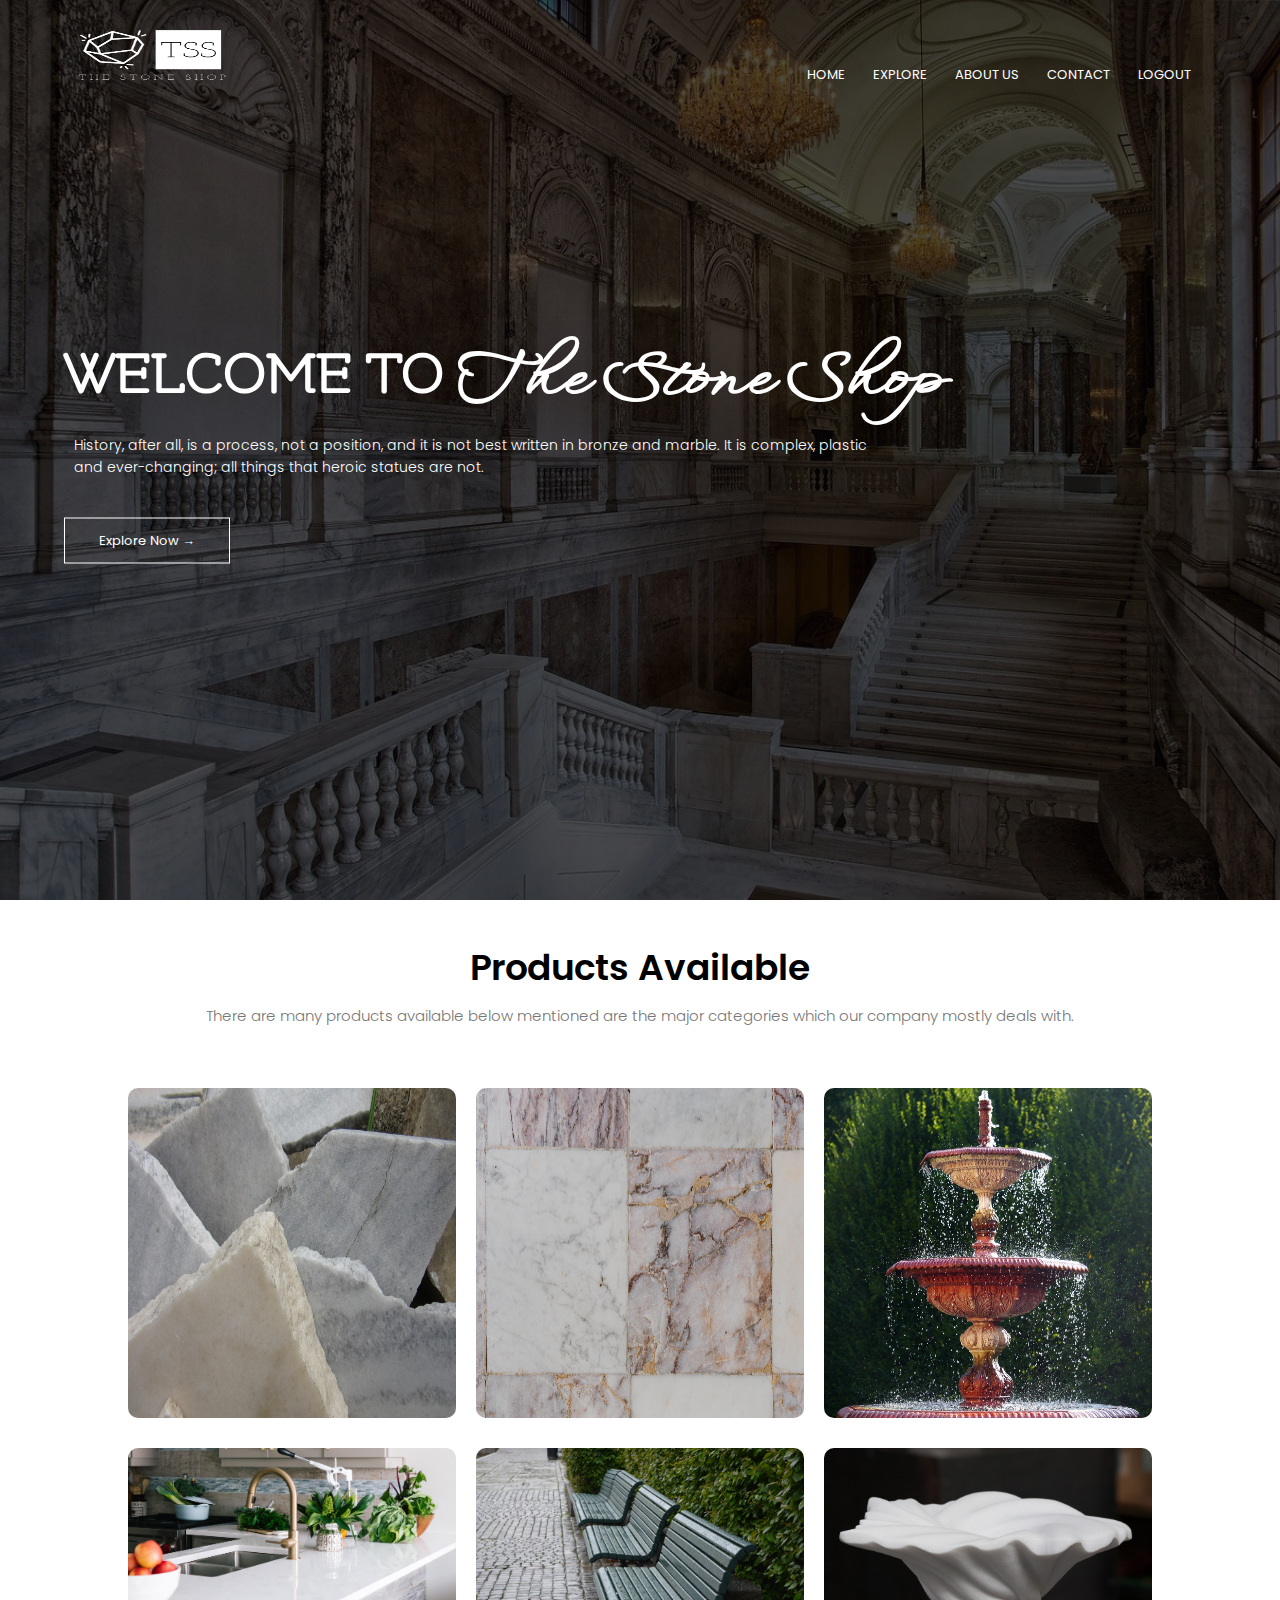
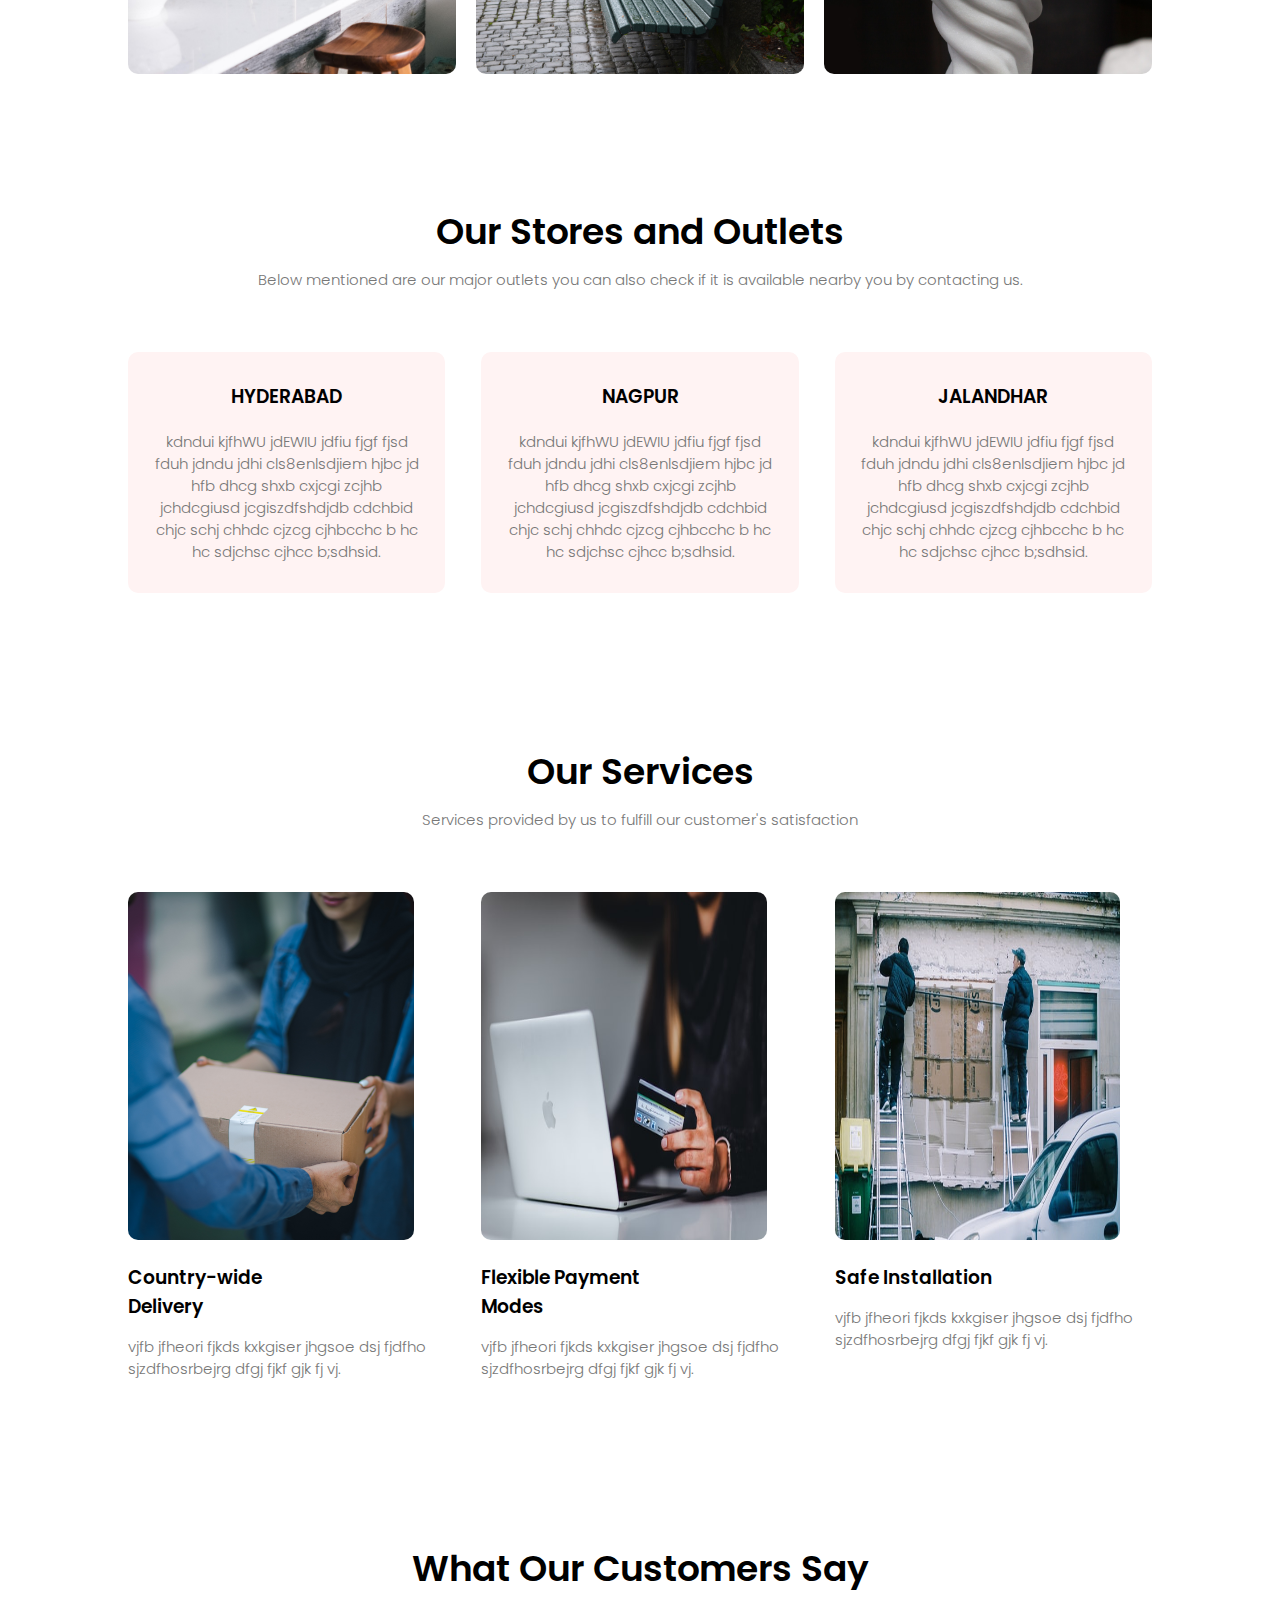
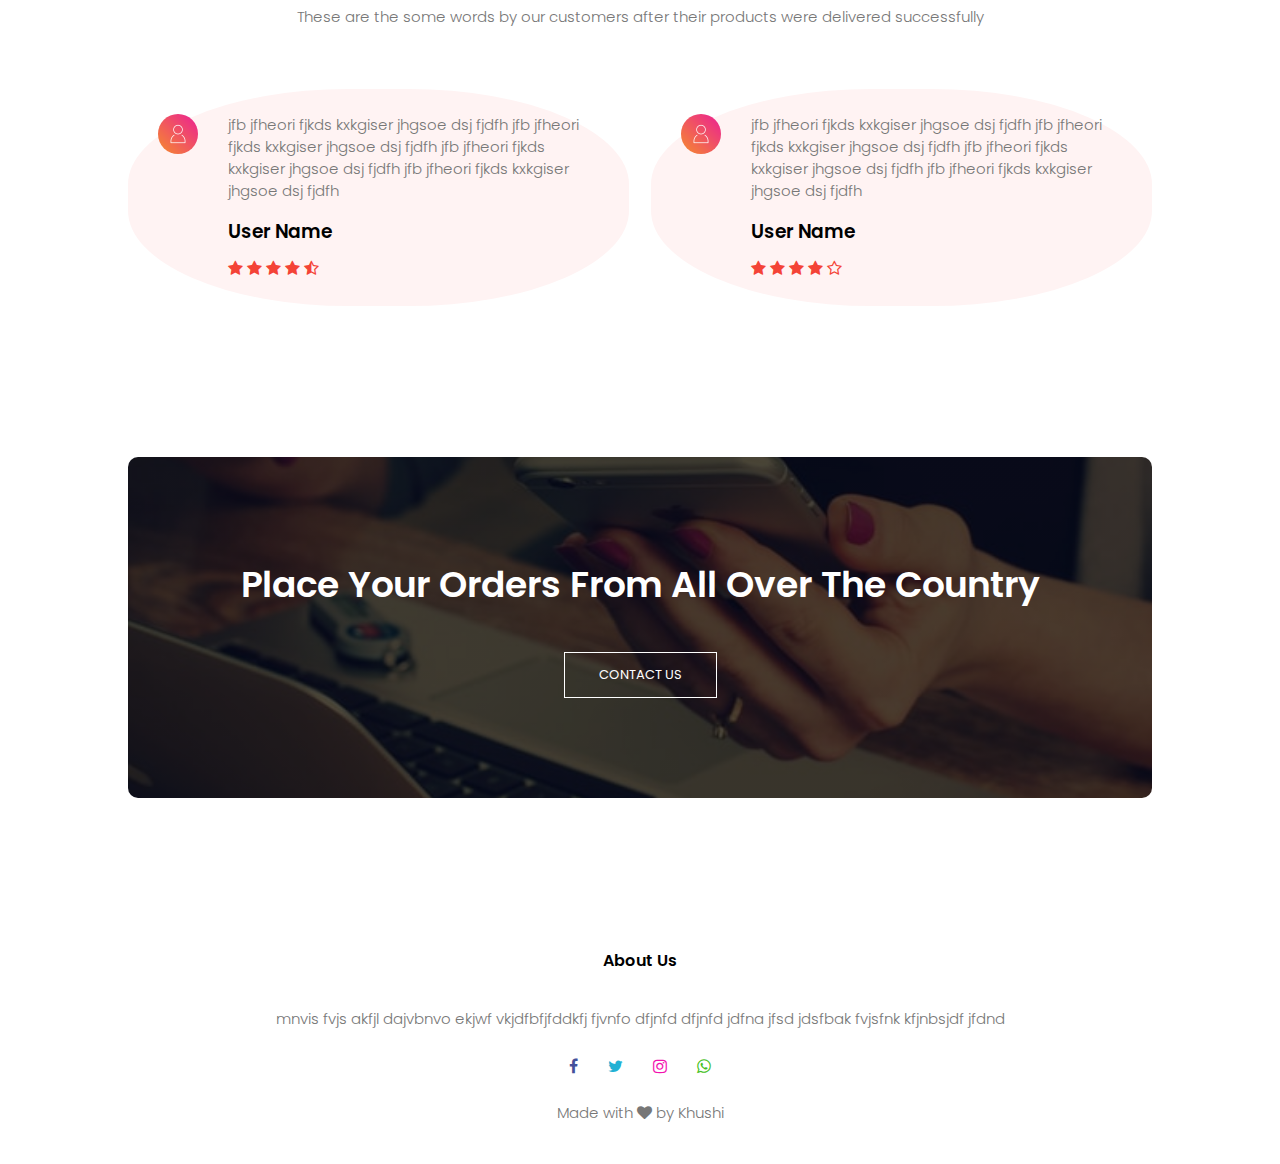
<file: INT219/index.html>
<!DOCTYPE html>
<html>
<head>
	<meta name="viewport" content="width=device-width, initial-scale=1.0">
	<title>The Stone Shop</title>
	<link rel="stylesheet" type="text/css" href="style.css">

	<link rel="preconnect" href="https://fonts.googleapis.com">
	<link rel="preconnect" href="https://fonts.gstatic.com" crossorigin>
	<link href="https://fonts.googleapis.com/css2?family=WindSong:wght@500&display=swap" rel="stylesheet">

	<link rel="preconnect" href="https://fonts.googleapis.com">
	<link rel="preconnect" href="https://fonts.gstatic.com" crossorigin>
	<link href="https://fonts.googleapis.com/css2?family=Flamenco:wght@300&display=swap" rel="stylesheet">

	<link rel="preconnect" href="https://fonts.googleapis.com">
	<link rel="preconnect" href="https://fonts.gstatic.com" crossorigin>
	<link href="https://fonts.googleapis.com/css2?family=Poppins:wght@100;200;300;400;600;700&display=swap" rel="stylesheet">

	<link rel="stylesheet" href="https://stackpath.bootstrapcdn.com/font-awesome/4.7.0/css/font-awesome.min.css">
</head>
<body>
<section class= "header">
	<nav>
		<div class="logo">
			<img src="images/logo.png" height="90px" width="200px">
		</div>
		<div class="nav-options" id="navOptions">
			<i class="fa fa-times" onclick="hide()"></i>
			<ul>
				<li><a href="index.html">HOME</a></li>
				<li><a href="product.html">EXPLORE</a></li>
				<li><a href="about.html">ABOUT US</a></li>
				<li><a href="contact.html">CONTACT</a></li>
				<li><a href="login.html">LOGOUT</a></li>
			</ul>
		</div>
		<i class="fa fa-bars" onclick="show()"></i>
	</nav>
<div class="text-head">
	<h1>WELCOME TO <span class="colorchange">The Stone Shop</span></h1>
	<p>History, after all, is a process, not a position, and it is not best written in bronze and marble. It is complex, plastic <br>and ever-changing; all things that heroic statues are not.</p>
	<a href="product.html" class="explore-btn">Explore Now &#8594;</a>
</div>

<!-- <div class="diamond">
	<img src="images/diamond.png">
	<img src="images/diamond.png">
	<img src="images/diamond.png">
	<img src="images/diamond.png">
	<img src="images/diamond.png">
	<img src="images/diamond.png">
	<img src="images/diamond.png">
</div> -->
		

</section>

<!-- Explore -->
<section class="explore">
	<h1>Products Available</h1>
	<p>There are many products available below mentioned are the major categories which our company mostly deals with.</p>
	<div class="horizontal">

		<div class="explore-col">
			<img src="images/marble.jpg">
			<div class="layer">
				<h3 href="marble.html">Marble</h3>
			</div>
		</div>

		<div class="explore-col">
			<img src="images/tile.jpg">
			<div class="layer">
				<h3 href="tiles.html">Tiles</h3>
			</div>
		</div>

		<div class="explore-col">
			<img src="images/fountain.jpg">
			<div class="layer">
				<h3 href="fountains.html">Fountains</h3>
			</div>
		</div>

		<div class="explore-col">
			<img src="images/slab.jpg">
			<div class="layer">
				<h3 href="slabs.html">Slabs</h3>
			</div>
		</div>

		<div class="explore-col">
			<img src="images/bench.jpg">
			<div class="layer">
				<h3 href="benches.html">Benches</h3>
			</div>
		</div>

		<div class="explore-col">
			<img src="images/sculpture.jpg">
			<div class="layer">
				<h3 href="sculptures.html">Sculptures</h3>
			</div>
		</div>
		
	</div>

</section>


<!-- stores -->

<section class="stores">
	<h1>Our Stores and Outlets</h1>
	<p>Below mentioned are our major outlets you can also check if it is available nearby you by contacting us.</p>
	<div class="horizontal">
		<div class="stores-col">
			<h3>HYDERABAD</h3>
			<p>kdndui kjfhWU jdEWIU jdfiu fjgf fjsd fduh jdndu jdhi cls8enlsdjiem  hjbc jd hfb dhcg shxb cxjcgi zcjhb jchdcgiusd jcgiszdfshdjdb cdchbid chjc schj chhdc cjzcg cjhbcchc b hc  hc sdjchsc cjhcc  b;sdhsid.</p>
		</div>

		<div class="stores-col">
			<h3>NAGPUR</h3>
			<p>kdndui kjfhWU jdEWIU jdfiu fjgf fjsd fduh jdndu jdhi cls8enlsdjiem  hjbc jd hfb dhcg shxb cxjcgi zcjhb jchdcgiusd jcgiszdfshdjdb cdchbid chjc schj chhdc cjzcg cjhbcchc b hc  hc sdjchsc cjhcc  b;sdhsid.</p>
		</div>

		<div class="stores-col">
			<h3>JALANDHAR</h3>
			<p>kdndui kjfhWU jdEWIU jdfiu fjgf fjsd fduh jdndu jdhi cls8enlsdjiem  hjbc jd hfb dhcg shxb cxjcgi zcjhb jchdcgiusd jcgiszdfshdjdb cdchbid chjc schj chhdc cjzcg cjhbcchc b hc  hc sdjchsc cjhcc  b;sdhsid.</p>
		</div>

	</div>
	
</section>

<!-- facilities -->
<section class="facilities">
	<h1>Our Services</h1>
	<p>Services provided by us to fulfill our customer's satisfaction</p>

	<div class="horizontal">
		<div class="facilities-col">
			<img src="images/delivery.jpg">
			<h3>Country-wide<br>Delivery</h3>
			<p>vjfb jfheori fjkds kxkgiser jhgsoe dsj fjdfho sjzdfhosrbejrg dfgj fjkf gjk fj vj.</p>
		</div>
		<div class="facilities-col">
			<img src="images/payment.jpg">
			<h3>Flexible Payment<br>Modes</h3>
			<p>vjfb jfheori fjkds kxkgiser jhgsoe dsj fjdfho sjzdfhosrbejrg dfgj fjkf gjk fj vj.</p>
		</div>	
		<div class="facilities-col">
			<img src="images/installation.jpg">
			<h3>Safe Installation</h3>
			<p>vjfb jfheori fjkds kxkgiser jhgsoe dsj fjdfho sjzdfhosrbejrg dfgj fjkf gjk fj vj.</p>
		</div>	
	</div>
</section>

<!-- testimonials -->
<section class="testimonials">
	<h1>What Our Customers Say</h1>
	<p>These are the some words by our customers after their products were delivered successfully</p>

	<div class="horizontal">
		<div class="testimonial-col">
			<img src="images/user.png">
			<div>
				<p>jfb jfheori fjkds kxkgiser jhgsoe dsj fjdfh jfb jfheori fjkds kxkgiser jhgsoe dsj fjdfh jfb jfheori fjkds kxkgiser jhgsoe dsj fjdfh jfb jfheori fjkds kxkgiser jhgsoe dsj fjdfh</p>
				<h3>User Name</h3>
				<i class="fa fa-star"></i>
				<i class="fa fa-star"></i>
				<i class="fa fa-star"></i>
				<i class="fa fa-star"></i>
				<i class="fa fa-star-half-o"></i>
			</div>	
		</div>
		<div class="testimonial-col">
			<img src="images/user.png">
			<div>
				<p>jfb jfheori fjkds kxkgiser jhgsoe dsj fjdfh jfb jfheori fjkds kxkgiser jhgsoe dsj fjdfh jfb jfheori fjkds kxkgiser jhgsoe dsj fjdfh jfb jfheori fjkds kxkgiser jhgsoe dsj fjdfh</p>
				<h3>User Name</h3>
				<i class="fa fa-star"></i>
				<i class="fa fa-star"></i>
				<i class="fa fa-star"></i>
				<i class="fa fa-star"></i>
				<i class="fa fa-star-o"></i>
			</div>	
		</div>
	</div>
</section>

<!-- Call to action -->
<section class="cta">
	<h1>Place Your Orders From All Over The Country</h1>
	<a href="" class="explore-btn">CONTACT US</a>
</section>


<!-- footer -->
<section class="footer">
	<h4>About Us</h4>
	<p>mnvis fvjs akfjl dajvbnvo ekjwf vkjdfbfjfddkfj fjvnfo dfjnfd dfjnfd jdfna jfsd jdsfbak fvjsfnk kfjnbsjdf jfdnd</p>
	<div class="icons">
		<i class="fa fa-facebook"></i>
		<i class="fa fa-twitter"></i>
		<i class="fa fa-instagram"></i>
		<i class="fa fa-whatsapp"></i>
	</div>
	<p>Made with <i class="fa fa-heart"></i> by Khushi</p>
</section>









<!-- menu for mobile -->
<script>
	var navOptions = document.getElementById('navOptions')
	function show(){
		navOptions.style.right = "0";
	}
	function hide(){
		navOptions.style.right = "-200px";
	}

</script>

</body>
</html>
</file>
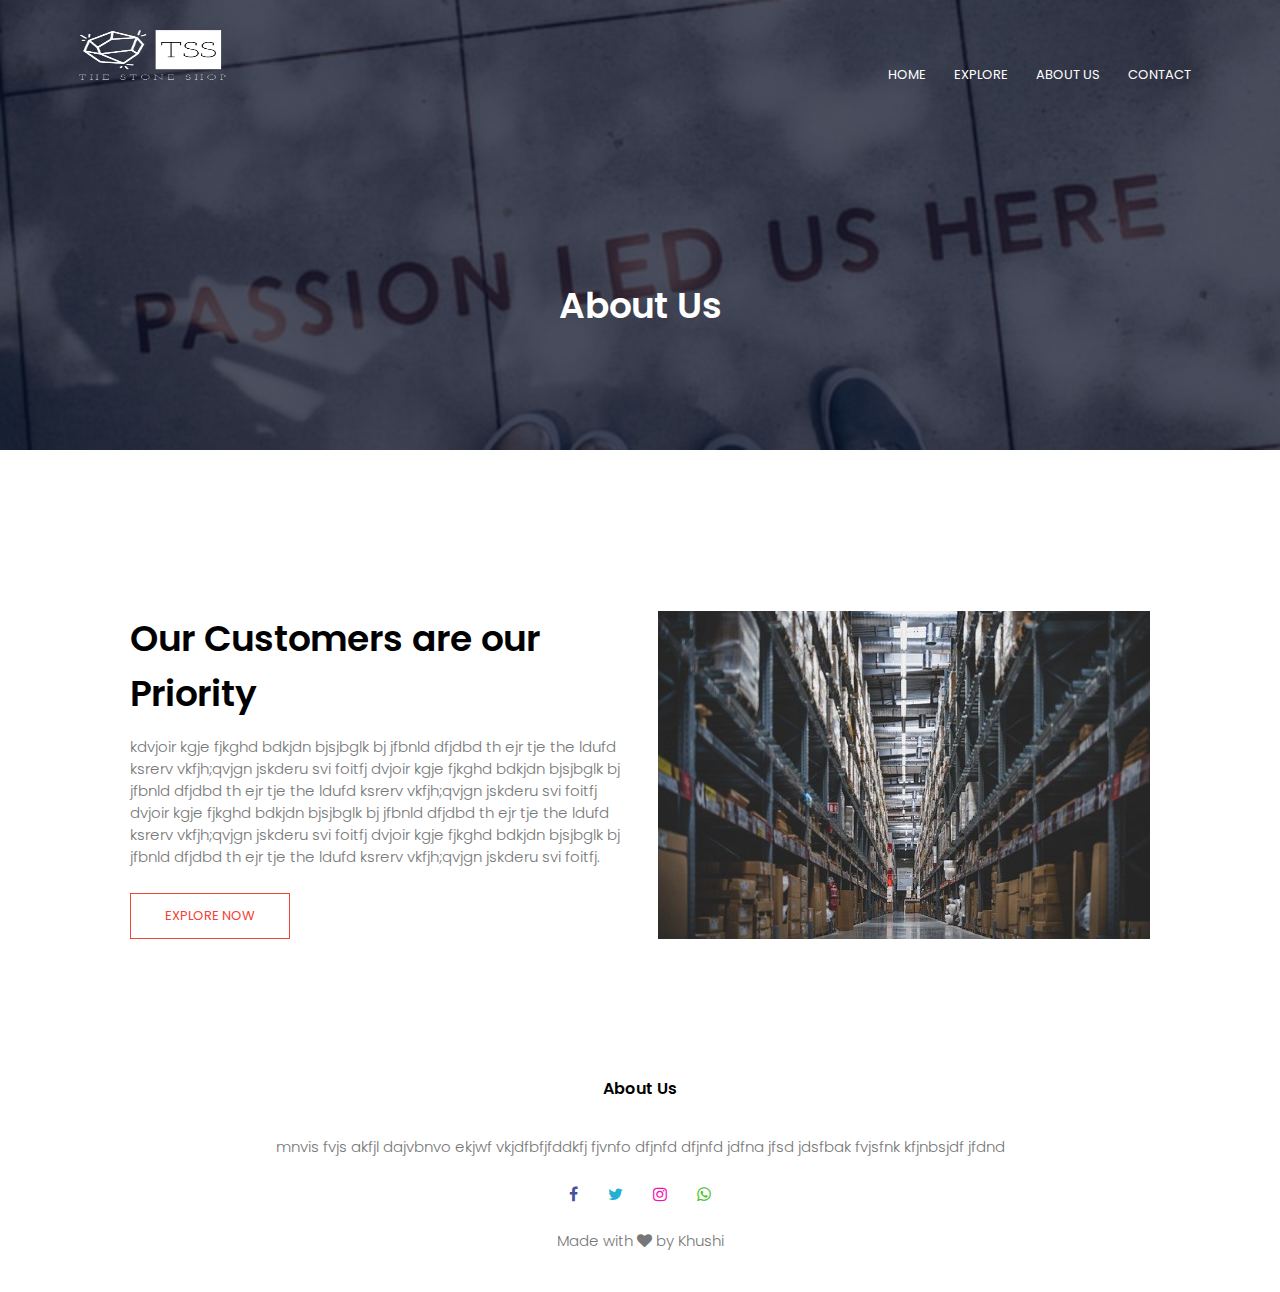
<file: INT219/about.html>
<!DOCTYPE html>
<html>
<head>
	<meta name="viewport" content="width=device-width, initial-scale=1.0">
	<title>Know More About Us</title>
	<link rel="stylesheet" type="text/css" href="style.css">

	<link rel="preconnect" href="https://fonts.googleapis.com">
	<link rel="preconnect" href="https://fonts.gstatic.com" crossorigin>
	<link href="https://fonts.googleapis.com/css2?family=Poppins:wght@100;200;300;400;600;700&display=swap" rel="stylesheet">

	<link rel="stylesheet" href="https://stackpath.bootstrapcdn.com/font-awesome/4.7.0/css/font-awesome.min.css">
</head>
<body>
<section class= "sub-header">
	<nav>
		<div class="logo">
			<img src="images/logo.png" height="90px" width="200px">
		</div>
		<div class="nav-options" id="navOptions">
			<i class="fa fa-times" onclick="hide()"></i>
			<ul>
				<li><a href="index.html">HOME</a></li>
				<li><a href="product.html">EXPLORE</a></li>
				<li><a href="about.html">ABOUT US</a></li>
				<li><a href="contact.html">CONTACT</a></li>
			</ul>
		</div>
		<i class="fa fa-bars" onclick="show()"></i>
	</nav>
	<h1>About Us</h1>	

</section>
 <!-- about us content -->
<section class="about-us">
	<div class="horizontal">
		<div class="about-col">
			<h1>Our Customers are our Priority</h1>
			<p>kdvjoir kgje fjkghd bdkjdn bjsjbglk bj jfbnld dfjdbd th ejr tje the ldufd ksrerv vkfjh;qvjgn jskderu svi foitfj dvjoir kgje fjkghd bdkjdn bjsjbglk bj jfbnld dfjdbd th ejr tje the ldufd ksrerv vkfjh;qvjgn jskderu svi foitfj dvjoir kgje fjkghd bdkjdn bjsjbglk bj jfbnld dfjdbd th ejr tje the ldufd ksrerv vkfjh;qvjgn jskderu svi foitfj dvjoir kgje fjkghd bdkjdn bjsjbglk bj jfbnld dfjdbd th ejr tje the ldufd ksrerv vkfjh;qvjgn jskderu svi foitfj.</p>
			<a href="" class="explore-btn red-btn">EXPLORE NOW</a>
		</div>
		<div class="about-col">
			<img src="images/abtpg.jpg">
		</div>
	</div>
</section>




<!-- footer -->
<section class="footer">
	<h4>About Us</h4>
	<p>mnvis fvjs akfjl dajvbnvo ekjwf vkjdfbfjfddkfj fjvnfo dfjnfd dfjnfd jdfna jfsd jdsfbak fvjsfnk kfjnbsjdf jfdnd</p>
	<div class="icons">
		<i class="fa fa-facebook"></i>
		<i class="fa fa-twitter"></i>
		<i class="fa fa-instagram"></i>
		<i class="fa fa-whatsapp"></i>
	</div>
	<p>Made with <i class="fa fa-heart"></i> by Khushi</p>
</section>



<!-- menu for mobile -->
<script>
	var navOptions = document.getElementById('navOptions')
	function show(){
		navOptions.style.right = "0";
	}
	function hide(){
		navOptions.style.right = "-200px";
	}

</script>

</body>
</html>
</file>
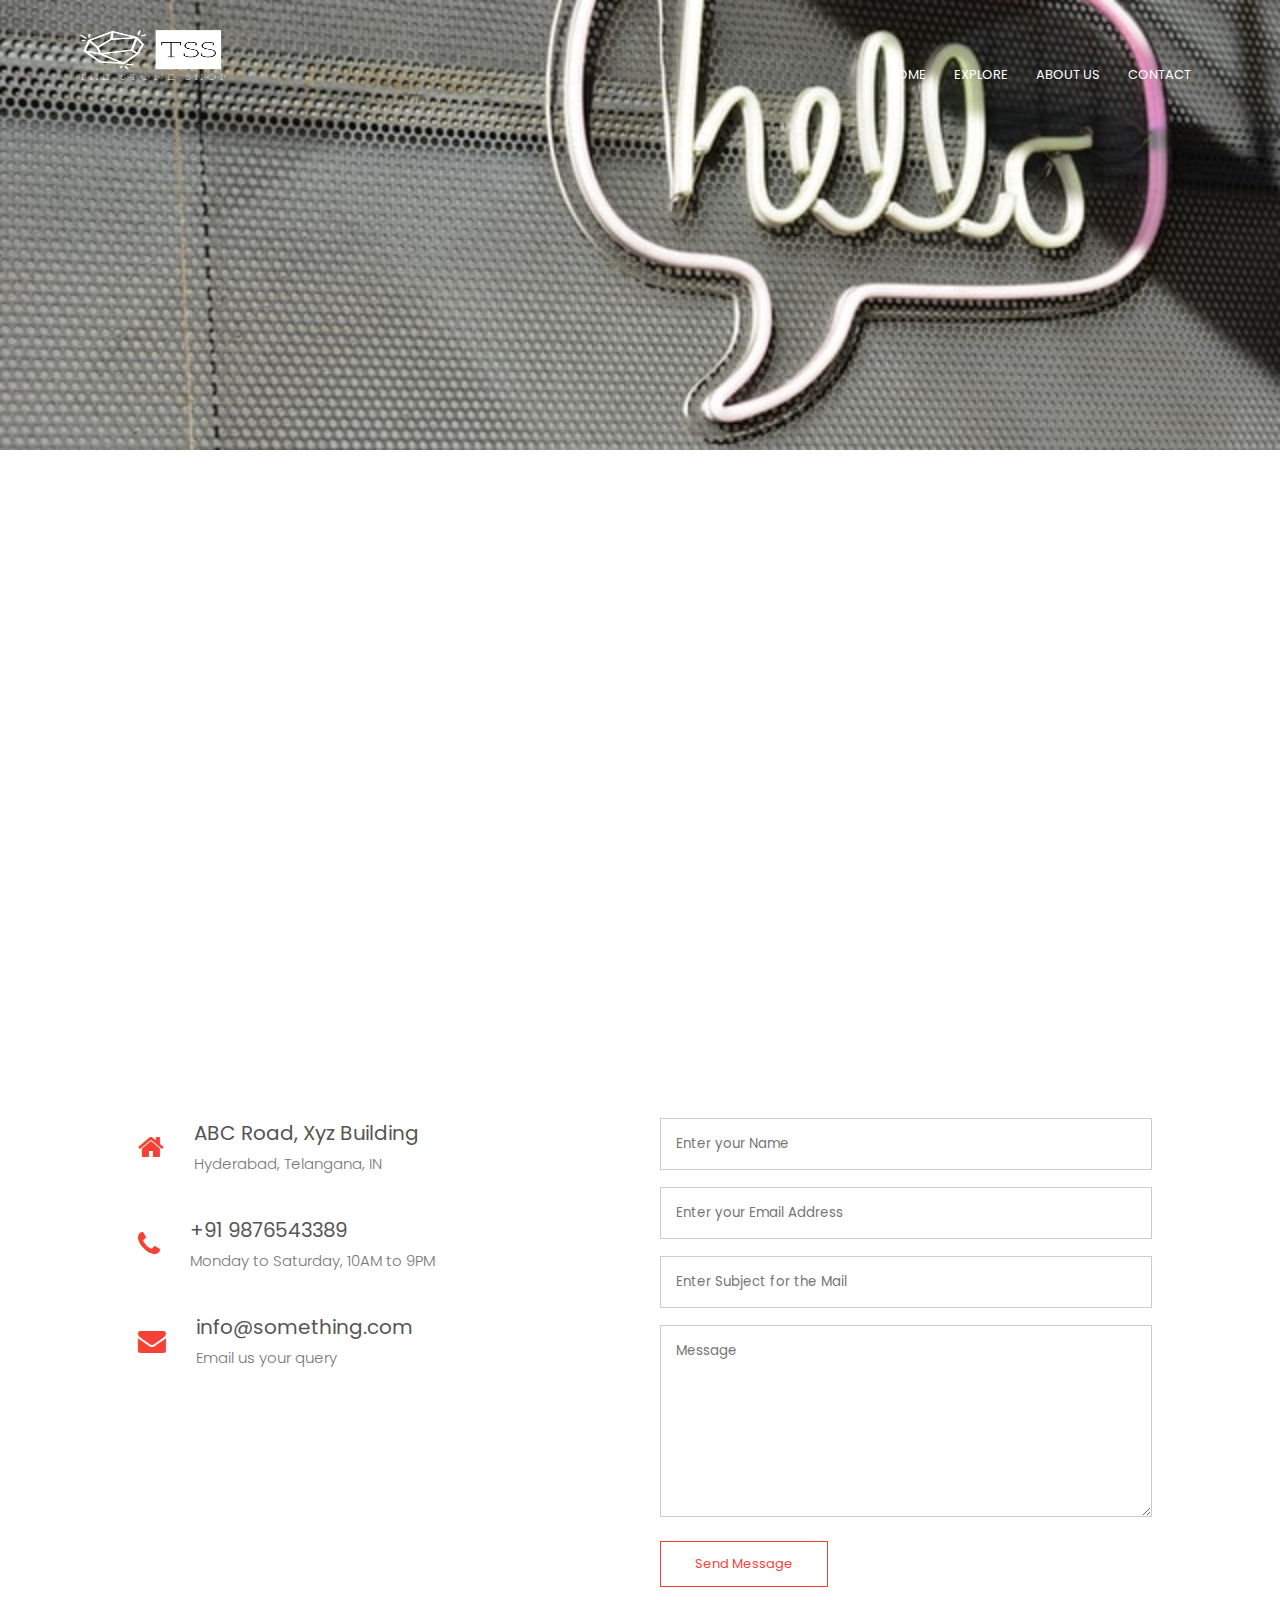
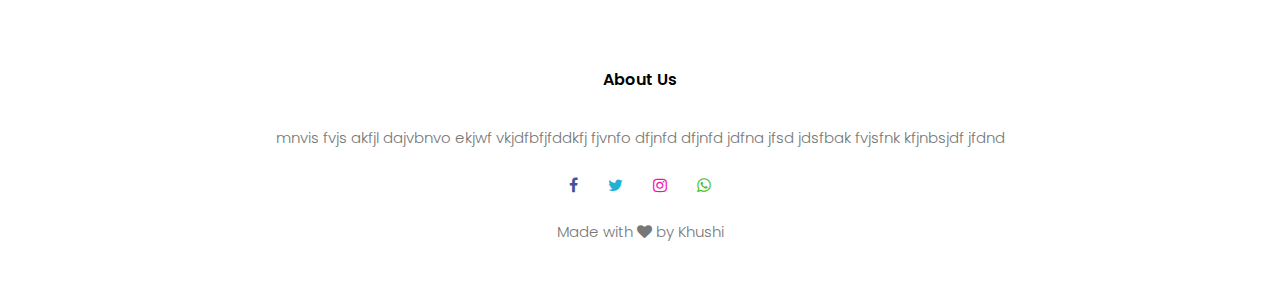
<file: INT219/contact.html>
<!DOCTYPE html>
<html>
<head>
	<meta name="viewport" content="width=device-width, initial-scale=1.0">
	<title>Contact Us</title>
	<link rel="stylesheet" type="text/css" href="style.css">

	<link rel="preconnect" href="https://fonts.googleapis.com">
	<link rel="preconnect" href="https://fonts.gstatic.com" crossorigin>
	<link href="https://fonts.googleapis.com/css2?family=Poppins:wght@100;200;300;400;600;700&display=swap" rel="stylesheet">

	<link rel="stylesheet" href="https://stackpath.bootstrapcdn.com/font-awesome/4.7.0/css/font-awesome.min.css">
</head>
<body>
<section class= "cnt">
	<nav>
		<div class="logo">
			<img src="images/logo.png" height="90px" width="200px">
		</div>
		<div class="nav-options" id="navOptions">
			<i class="fa fa-times" onclick="hide()"></i>
			<ul>
				<li><a href="index.html">HOME</a></li>
				<li><a href="product.html">EXPLORE</a></li>
				<li><a href="about.html">ABOUT US</a></li>
				<li><a href="contact.html">CONTACT</a></li>
			</ul>
		</div>
		<i class="fa fa-bars" onclick="show()"></i>
	</nav>

</section>
 <!-- contact us -->
<section class="location">
	<iframe src="https://www.google.com/maps/embed?pb=!1m18!1m12!1m3!1d243647.31698030324!2d78.26796088406375!3d17.412299802585398!2m3!1f0!2f0!3f0!3m2!1i1024!2i768!4f13.1!3m3!1m2!1s0x3bcb99daeaebd2c7%3A0xae93b78392bafbc2!2sHyderabad%2C%20Telangana!5e0!3m2!1sen!2sin!4v1627557031404!5m2!1sen!2sin" width="600" height="450" style="border:0;" allowfullscreen="" loading="lazy">
	</iframe>
</section>

<section class="contact-us">
	<div class="horizontal">
		<div class="contact-col">
			<div>
				<i class="fa fa-home"></i>
				<span>
					<h5>ABC Road, Xyz Building</h5>
					<p>Hyderabad, Telangana, IN</p>
				</span>
			</div>
			<div>
				<i class="fa fa-phone"></i>
				<span>
					<h5>+91 9876543389</h5>
					<p>Monday to Saturday, 10AM to 9PM</p>
				</span>
			</div>
			<div>
				<i class="fa fa-envelope"></i>
				<span>
					<h5>info@something.com</h5>
					<p>Email us your query</p>
				</span>
			</div>
		</div>
<div class="contact-col">
	<form action="form-handler.php" method="post">
		<input type="text" name="name" placeholder="Enter your Name" required>
		<input type="email" name="email" placeholder="Enter your Email Address" required>
		<input type="text" name="subject" placeholder="Enter Subject for the Mail" required>
		<textarea rows="8" name="message" placeholder="Message" required></textarea>
		<button type="submit" class="explore-btn red-btn">Send Message</button>
	</form>
</div>
	</div>
</section>



<!-- footer -->
<section class="footer">
	<h4>About Us</h4>
	<p>mnvis fvjs akfjl dajvbnvo ekjwf vkjdfbfjfddkfj fjvnfo dfjnfd dfjnfd jdfna jfsd jdsfbak fvjsfnk kfjnbsjdf jfdnd</p>
	<div class="icons">
		<i class="fa fa-facebook"></i>
		<i class="fa fa-twitter"></i>
		<i class="fa fa-instagram"></i>
		<i class="fa fa-whatsapp"></i>
	</div>
	<p>Made with <i class="fa fa-heart"></i> by Khushi</p>
</section>



<!-- menu for mobile -->
<script>
	var navOptions = document.getElementById('navOptions')
	function show(){
		navOptions.style.right = "0";
	}
	function hide(){
		navOptions.style.right = "-200px";
	}

</script>

</body>
</html>
</file>
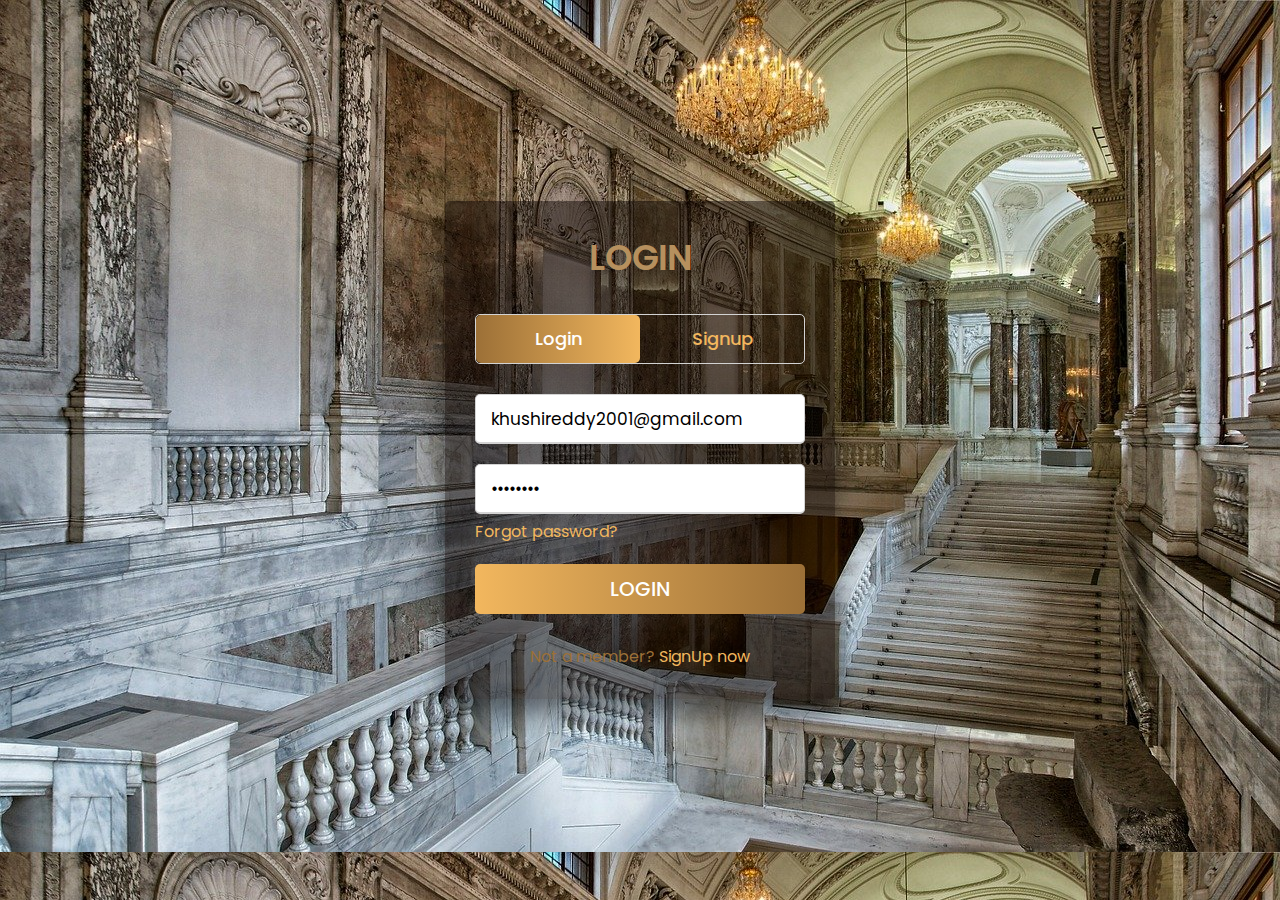
<file: INT219/login.html>
<!DOCTYPE html>
<html lang="en" dir="ltr">
   <head>
      <meta charset="utf-8">
      <title>Login and Registration</title>
      <link rel="stylesheet" href="login.css">
      <meta name="viewport" content="width=device-width, initial-scale=1.0">
   </head>
   <body>
      <div class="wrapper">
         <div class="title-text">
            <div class="title login">
               LOGIN
            </div>
            <div class="title signup">
              SIGN UP
            </div>
         </div>
         <div class="form-container">
            <div class="slide-controls">
               <input type="radio" name="slide" id="login" checked>
               <input type="radio" name="slide" id="signup">
               <label for="login" class="slide login">Login</label>
               <label for="signup" class="slide signup">Signup</label>
               <div class="slider-tab"></div>
            </div>
            <div class="form-inner">
               <form action="index.html" class="login">
                  <div class="field">
                     <input type="email" placeholder="Email Address" value="khushireddy2001@gmail.com" required>
                  </div>
                  <div class="field">
                     <input type="password" placeholder="Password" value="khushi05" required>
                  </div>
                  <div class="pass-link">
                     <a href="#">Forgot password?</a>
                  </div>
                  <div class="field btn">
                     <div class="btn-layer"></div>
                     <input type="submit" value="LOGIN">
                  </div>
                  <div class="signup-link">
                     Not a member? <a href="">SignUp now</a>
                  </div>
               </form>
               <form action="login.html" class="signup">
                  <div class="field">
                     <input type="text" placeholder="Email Address" required>
                  </div>
                  <div class="field">
                     <input type="password" placeholder="Password" required>
                  </div>
                  <div class="field">
                     <input type="password" placeholder="Confirm password" required>
                  </div>
                  <div class="field btn">
                     <div class="btn-layer"></div>
                     <input type="submit" value="SIGN UP">
                  </div>
               </form>
            </div>
         </div>
      </div>
      <script>
         const loginText = document.querySelector(".title-text .login");
         const loginForm = document.querySelector("form.login");
         const loginBtn = document.querySelector("label.login");
         const signupBtn = document.querySelector("label.signup");
         const signupLink = document.querySelector("form .signup-link a");
         signupBtn.onclick = (()=>{
           loginForm.style.marginLeft = "-50%";
           loginText.style.marginLeft = "-50%";
         });
         loginBtn.onclick = (()=>{
           loginForm.style.marginLeft = "0%";
           loginText.style.marginLeft = "0%";
         });
         signupLink.onclick = (()=>{
           signupBtn.click();
           return false;
         });
      </script>
   </body>
</html>
</file>
<file: INT219/style.css>
*{
	margin: 0;
	padding: 0;
	font-family: 'Poppins', sans-serif;
}
.header{
	min-height: 100vh;
	width: 100%;
	background-image: linear-gradient(rgba(4,1,3,0.7),rgba(4,1,3,0.7)),url(images/main.jpg);
	background-position: center;
	background-size: cover;
	position: relative;
}
nav{
	display: flex;
	padding: 2% 6%;
	justify-content: space-between;
	align-items: center;
}
nav img{
	width: 150px;
}
.nav-options{
	flex: 1;
	text-align: right;
}
.nav-options ul li{
	list-style: none;
	display: inline-block;
	padding: 8px 12px;
	position: relative;
}
.nav-options ul li a{
	color: #fff;
	text-decoration: none;
	font-size: 13px;
}
.nav-options ul li::after{
	content: '';
	width: 0%;
	height: 2px;
	background: #f44336;
	display: block;
	margin: auto;
	transition: 0.5s;
}
.nav-options ul li:hover::after{
	width: 100%;
}
.text-head{
	width: 90%;
	color: #fff;
	position: absolute;
	top: 50%;
	left: 50%;
	transform: translate(-50%, -50%);
	text-align: left;
}
.text-head h1{
	font-size: 62px;
	font-family: 'Flamenco', cursive;
}
.text-head p{
	margin: 0px 0 30px;
	font-size: 14px;
	color: #fff;
}
.colorchange{
	font-family: 'WindSong', cursive;
	animation: colorc 1s infinite;
}
@keyframes colorc{
	0%{color: #F8877F;}
	25%{color: #f44336;}
	50%{color: white;}
	100%{color: #f44336;}
}
.explore-btn{
	display: inline-block;
	text-decoration: none;
	color: #fff;
	border: 1px solid #fff;
	padding: 12px 34px;
	font-size: 13px;
	background: transparent;
	position: relative;
	cursor: pointer;
}
.explore-btn:hover{
	border: 1px solid #f44336;
	background: #f44336;
	transition: 0.7s;
}

nav .fa{
	display: none;
}

/*.diamond img{
	width: 50px;
	animation: diamond 7s linear infinite;
}
.diamond{
	width: 100%;
	display: flex;
	align-items: center;
	justify-content: space-around;
	position: absolute;
	bottom: -50px;
}
@keyframes diamond{
	0%{
		transform: translateY(0);
		opacity: 0;
	}
	50%{
		opacity: 1;
	}
	70%{
		opacity: 1;
	}
	100%{
		transform: translateY(-80vh);
		opacity: 0;
	}
}

.diamond img:nth-child(1){
	animation-delay: 2s;
	width: 45px;
}
.diamond img:nth-child(2){
	animation-delay: 1s;
	width: 30px;
}
.diamond img:nth-child(3){
	animation-delay: 3s;
	width: 40px;
}
.diamond img:nth-child(4){
	animation-delay: 4.5s;
	width: 35px;
}
.diamond img:nth-child(5){
	animation-delay: 3s;
	width: 25px;
}
.diamond img:nth-child(6){
	animation-delay: 6s;
	width: 30px;
}
.diamond img:nth-child(7){
	animation-delay: 7s;
	width: 35px;
}*/


@media(max-width: 700px){
	.text-head h1{
		font-size: 20px;
	}
	.nav-options ul li{
		display: block;
	}
	.nav-options{
		position: fixed;
		background: #f44336;
		height: 100vh;
		width: 200px;
		top: 0;
		right: -200px;
		text-align: left;
		z-index: 2;
		transition: 1s;
	}
	nav .fa{
		display: block;
		color: #fff;
		margin: 10px;
		font-size: 22px;
		cursor: pointer;
	}
	.nav-options ul{
		padding: 28px;
	}
	.horizontal{
		flex-direction: column;
	}
	.testimonial-col img{
		margin-left: 0px;
		margin-right: 15px;
	}
	.cta h1{
		font-size: 23px;
	}

}

.row-2{
	justify-content: space-between;
	margin: 100px auto 50px;
}

/*explore*/
.explore{
	width: 80%;
	margin: auto;
	text-align: center;
	padding-top: 40px;
}

.explore-col{
	flex-basis: 32%;
	border-radius: 10px;
	margin-bottom: 30px;
	position: relative;
	overflow: hidden;
}
.explore-col img{
	width: 100%;
	height: 100%;
	display: block;
}
.layer{
	background: transparent;
	height: 100%;
	width: 100%;
	position: absolute;
	top: 0;
	left: 0;
	transition: o.5s;
}
.layer:hover{
	background: rgba(20, 0, 0, 0.7);
}
.layer h3{
	width: 100%;
	font-weight: 500;
	color: #fff;
	font-size: 26px;
	bottom: 0;
	left: 50%;
	transform: translateX(-50%);
	position: absolute;
	opacity: 0;
	transition: 0.5s;
}
.layer:hover h3{
	bottom: 49%;
	opacity: 1;
}

/*shop now*/
.vertical{
	margin-top: 5%;
	display: flex;
	flex-flow: row wrap;
	justify-content: space-between;
}

.shopnow{
	width: 80%;
	margin: auto;
	text-align: center;
	padding-top: 10px;
}

.explore-colm{
	flex-basis: 25%;
	/*border-radius: 10px;
	margin-bottom: 10px;*/
	position: relative;
	padding: 1px;
	
}
.explore-colm img{
	width: 90%;
	height: 50%;
	display: block;
}




/*stores and outlets*/
.stores{
	width: 80%;
	margin: auto;
	text-align: center;
	padding-top: 100px;
}
h1{
	font-size: 36px;
	font-weight: 600;
}
p{
	color: #777;
	font-size: 15px;
	font-weight: 300;
	line-height: 22px;
	padding: 10px;
}

.horizontal{
	margin-top: 5%;
	display: flex;
	flex-flow: row wrap;
	justify-content: space-between;
}

.stores-col{
	flex-basis: 31%;
	background: #fff3f3;
	border-radius: 10px;
	margin-bottom: 5%;
	padding: 20px 12px;
	box-sizing: border-box;
	transition: 0.5s
}
h3{
	text-align: center;
	font-weight: 600;
	margin: 10px 0;
}
.stores-col:hover{
	box-shadow: 0 0 20px 0 rgba(0,0,0,0.2);
}


/*facilities*/

.facilities{
	width: 80%;
	margin: auto;
	text-align: center;
	padding-top: 100px;
}
.facilities-col{
	flex-basis: 31%;
	border-radius: 10px;
	margin-bottom: 5%;
	text-align: left;
}
.facilities-col img{
	height: 70%;
	width: 90%;
	border-radius: 10px;
}
.facilities-col p{
	padding: 0;
}
.facilities-col h3{
	margin-top: 16px;
	margin-bottom: 15px;
	text-align: left;
}

/*testimonials*/

.testimonials{
	width: 80%;
	margin: auto;
	padding-top: 100px;
	text-align: center;
}
.testimonial-col{
	flex-basis: 44%;
	border-radius: 44%;
	margin-bottom: 5%;
	text-align: left;
	background: #fff3f3;
	padding: 25px;
	cursor: pointer;
	display: flex;
}
.testimonial-col img{
	height: 40px;
	margin-left: 5px;
	margin-right: 30px;
	border-radius: 50%;
}
.testimonial-col p{
	padding: 0;
}
.testimonial-col h3{
	margin-top: 15px;
	text-align: left;
}
.testimonial-col .fa{
	color: #f44336;
}

/*call to action*/
.cta{
	margin: 100px auto;
	width: 80%;
	background-image: linear-gradient(rgba(0,0,0,0.7),rgba(0,0,0,0.7)),url(images/order.jpg);
	background-position: center;
	background-size: cover;
	border-radius: 10px;
	text-align: center;
	padding: 100px 0;
}
.cta h1{
	color: #fff;
	margin-bottom: 40px;
	padding: 0;
}


/*footer*/
.footer{
	width: 100%;
	text-align: center;
	padding: 30px 0;
}
.footer h4{
	margin-bottom: 25px;
	margin-top: 20px;
	font-weight: 600;
}

.icons .fa{
	margin: 0 13px;
	cursor: pointer;
	padding: 18px 0;
}
.fa-facebook{
	color: #44519B;
}
.fa-twitter{
	color: #22B1D4;
}
.fa-instagram{
	color: #F312AF;
}
.fa-whatsapp{
	color: #45C11C;
}

.fa-heart{
	color: DC270A;
}


/*about u page*/
.sub-header{
	height: 50vh;
	width: 100%;
	background-image: linear-gradient(rgba(4,9,30,0.7),rgba(4,9,30,0.7)),url(images/aboutus.jpg);
	background-position: center;
	background-size: cover;
	text-align: center;
	color: #fff;
}
.sub-header h1{
	margin-top: 130px;
}

.about-us{
	width: 80%;
	margin: auto;
	padding-top: 80px;
	padding-bottom: 50px;
}
.about-col{
	flex-basis: 48%;
	padding: 30px 2px;
}
.about-col img{
	width: 100%;
}
.about-col h1{
	padding-top: 0;
}
.about-col p{
	padding: 15px 0 25px;
}

.red-btn{
	border: 1px solid #f44336;
	background: transparent;
	color: #f44336;
}
.red-btn:hover{
	color: #fff;
}

/*product*/
.shop{
	height: 50vh;
	width: 100%;
	background-image:url(images/shop.jpg);
	background-position: center;
	background-size: cover;
	text-align: center;
	color: #7D637E;
}
.shop h1{
	margin-top: 130px;
}

.cnt{
	height: 50vh;
	width: 100%;
	background-image:url(images/cntus.jpg);
	background-position: center;
	background-size: cover;
	text-align: center;
	color: #7D637E;
}

.location{
	width: 80%;
	margin: auto;
	padding: 80px 0;
}
.location iframe{
	width: 100%;
}

.contact-us{
	width: 80%;
	margin: auto;
}
.contact-col{
	flex-basis: 48%;
	margin-bottom: 30px;
}
.contact-col div{
	display: flex;
	align-items: center;
	margin-bottom: 40px;
}
.contact-col div .fa{
	font-size: 28px;
	color: #f44336;
	margin: 10px;
	margin-right: 30px;
}
.contact-col div p{
	padding: 0;
}
.contact-col div h5{
	font-size: 20px;
	margin-bottom: 5px;
	color: #555;
	font-weight: 400;
}
.contact-col input, .contact-col textarea{
	width: 100%;
	padding: 15px;
	margin-bottom: 17px;
	outline: none;
	border: 1px solid #ccc;
	box-sizing: border-box;
}
</file>
<file: INT219/login.css>
@import url('https://fonts.googleapis.com/css?family=Poppins:400,500,600,700&display=swap');
*{
  margin: 0;
  padding: 0;
  box-sizing: border-box;
  font-family: 'Poppins', sans-serif;
}
html,body{
  display: grid;
  height: 100%;
  width: 100%;
  place-items: center;
  background-image: url("images/main.jpg");
}
.title-text{
	color: #b6905e;
}


::selection{
  background: #9c7037;
  color: #fff;
}
.wrapper{
  overflow: hidden;
  max-width: 390px;
  background: rgba(10, 0.9, 0.4, 0.5);
  padding: 30px;
  border-radius: 5px;
  box-shadow: 0px 15px 25px rgba(0,0,0,0.5);
}
.wrapper .title-text{
  display: flex;
  width: 200%;
}
.wrapper .title{
  width: 50%;
  font-size: 35px;
  font-weight: 600;
  text-align: center;
  transition: all 0.6s cubic-bezier(0.68,-0.55,0.265,1.55);
}
.wrapper .slide-controls{
  position: relative;
  display: flex;
  height: 50px;
  width: 100%;
  overflow: hidden;
  margin: 30px 0 10px 0;
  justify-content: space-between;
  border: 1px solid lightgrey;
  border-radius: 5px;
}
.slide-controls .slide{
  height: 100%;
  width: 100%;
  color: #fff;
  font-size: 18px;
  font-weight: 500;
  text-align: center;
  line-height: 48px;
  cursor: pointer;
  z-index: 1;
  transition: all 0.6s ease;
}
.slide-controls label.signup{
  color: #f2b75e;
}
.slide-controls .slider-tab{
  position: absolute;
  height: 100%;
  width: 50%;
  left: 0;
  z-index: 0;
  border-radius: 5px;
  background: -webkit-linear-gradient(left, #9c7037
, #f2b75e);
  transition: all 0.6s cubic-bezier(0.68,-0.55,0.265,1.55);
}
input[type="radio"]{
  display: none;
}
#signup:checked ~ .slider-tab{
  left: 50%;
}
#signup:checked ~ label.signup{
  color: #f2b75e;
  cursor: default;
  user-select: none;
}
#signup:checked ~ label.login{
  color: #f2b75e;
}
#login:checked ~ label.signup{
  color: #f2b75e;
}
#login:checked ~ label.login{
  cursor: default;
  user-select: none;
}
.wrapper .form-container{
  width: 100%;
  overflow: hidden;
}
.form-container .form-inner{
  display: flex;
  width: 200%;
}
.form-container .form-inner form{
  width: 50%;
  transition: all 0.6s cubic-bezier(0.68,-0.55,0.265,1.55);
}
.form-inner form .field{
  height: 50px;
  width: 100%;
  margin-top: 20px;
}
.form-inner form .field input{
  height: 100%;
  width: 100%;
  outline: none;
  padding-left: 15px;
  border-radius: 5px;
  border: 1px solid lightgrey;
  border-bottom-width: 2px;
  font-size: 17px;
  transition: all 0.3s ease;
}
.form-inner form .field input:focus{
  border-color: #fc83bb;
  /* box-shadow: inset 0 0 3px #fb6aae; */
}
.form-inner form .field input::placeholder{
  color: #999;
  transition: all 0.3s ease;
}
form .field input:focus::placeholder{
  color: #b3b3b3;
}
.form-inner form .pass-link{
  margin-top: 5px;
}
.form-inner form .signup-link{
  text-align: center;
  margin-top: 30px;
  color: #9c7037;
}
.form-inner form .pass-link a,
.form-inner form .signup-link a{
  color: #f2b75e;
  text-decoration: none;
}
.form-inner form .pass-link a:hover,
.form-inner form .signup-link a:hover{
  text-decoration: underline;
}
form .btn{
  height: 50px;
  width: 100%;
  border-radius: 5px;
  position: relative;
  overflow: hidden;
}
form .btn .btn-layer{
  height: 100%;
  width: 300%;
  position: absolute;
  left: -100%;
  background: -webkit-linear-gradient(right, #f2b75e, #9c7037, #f2b75e, #9c7037);
  border-radius: 5px;
  transition: all 0.4s ease;;
}
form .btn:hover .btn-layer{
  left: 0;
}
form .btn input[type="submit"]{
  height: 100%;
  width: 100%;
  z-index: 1;
  position: relative;
  background: none;
  border: none;
  color: #fff;
  padding-left: 0;
  border-radius: 5px;
  font-size: 20px;
  font-weight: 500;
  cursor: pointer;
}
</file>
